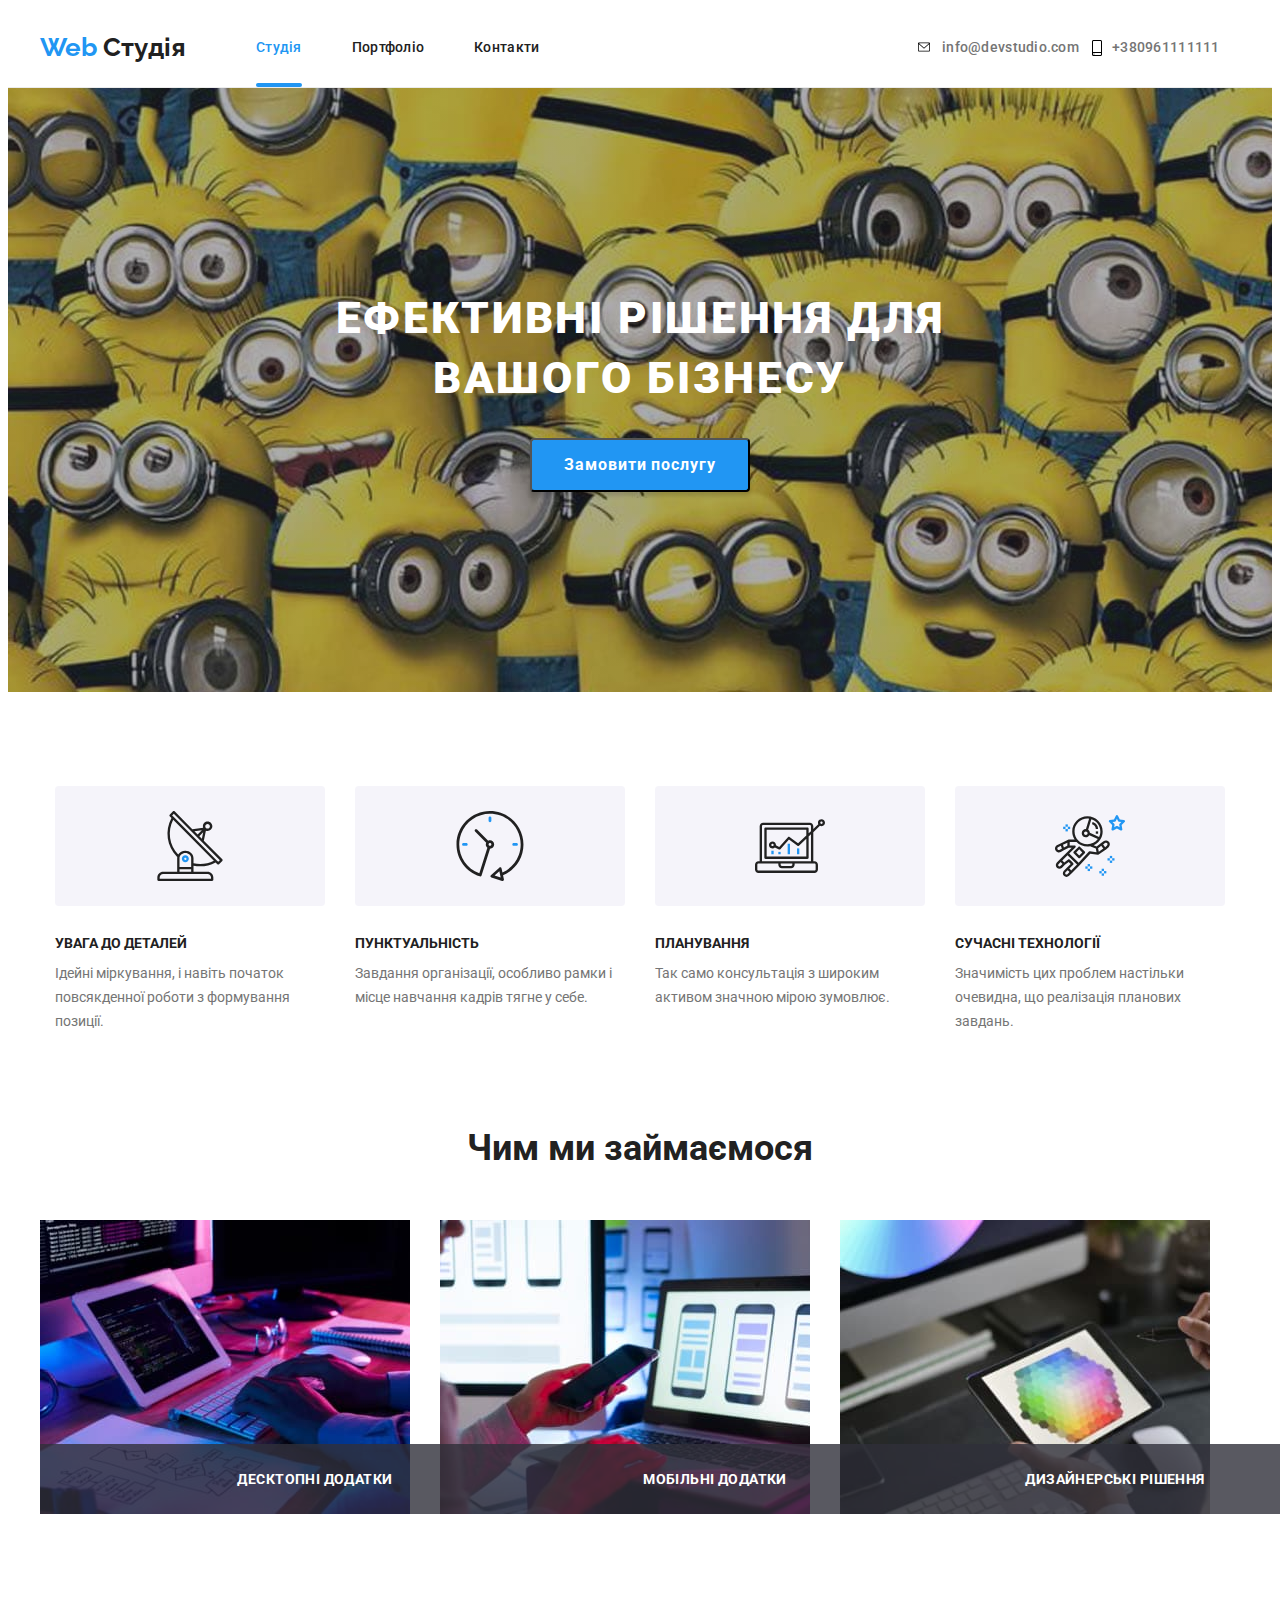
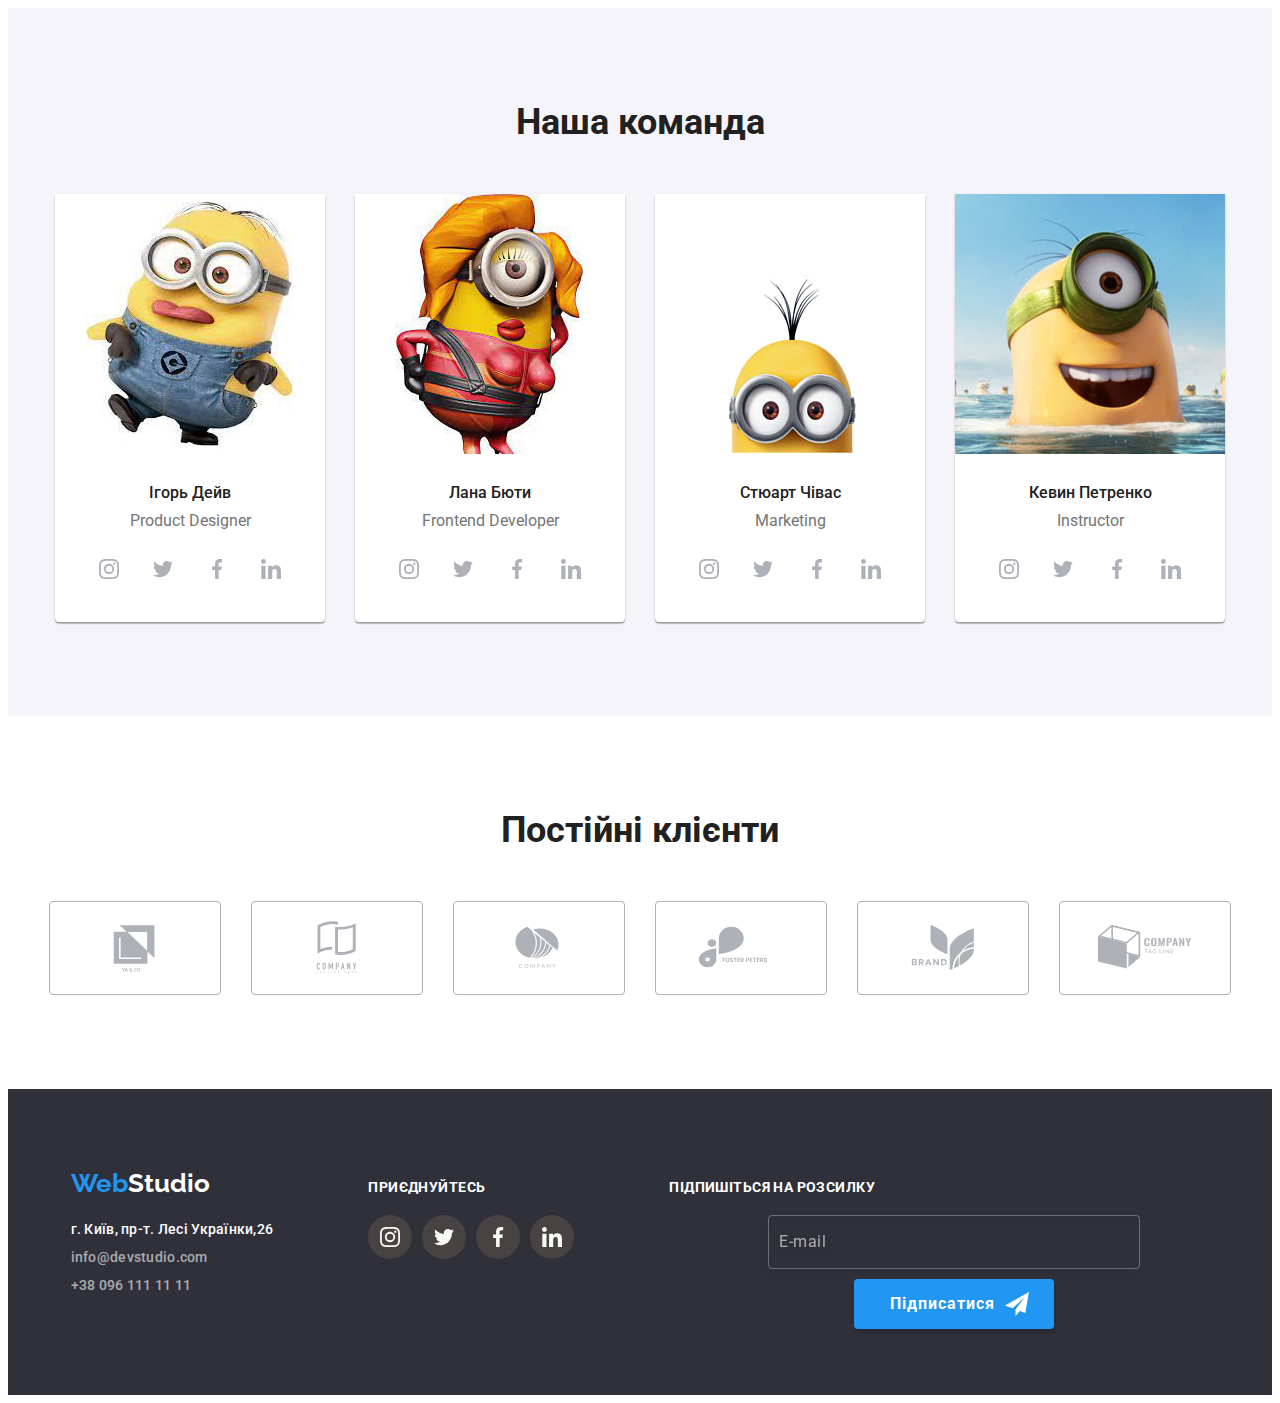
<file: index.html>
<!DOCTYPE html>
<html lang="en">
<head>
    <meta charset="UTF-8">
    <meta http-equiv="X-UA-Compatible" content="IE=edge">
    <meta name="viewport" content="width=device-width, initial-scale=1.0">
    <title>Перший сайт</title>
    <link rel="preconnect" href="https://fonts.googleapis.com">
    <link rel="preconnect" href="https://fonts.gstatic.com" crossorigin>
    <link
        href="https://fonts.googleapis.com/css2?family=Montserrat:wght@400;700&family=Raleway:wght@700&family=Roboto:wght@400;500;700;900&display=swap"
        rel="stylesheet">
        <link rel="stylesheet" href="https://cdnjs.cloudflare.com/ajax/libs/modern-normalize/1.1.0/modern-normalize.min.css"
            integrity="sha512-wpPYUAdjBVSE4KJnH1VR1HeZfpl1ub8YT/NKx4PuQ5NmX2tKuGu6U/JRp5y+Y8XG2tV+wKQpNHVUX03MfMFn9Q=="
            crossorigin="anonymous" referrerpolicy="no-referrer" />
            <link href="https://unpkg.com/aos@2.3.1/dist/aos.css" rel="stylesheet">
            <link rel="stylesheet" href="https://cdnjs.cloudflare.com/ajax/libs/animate.css/4.1.1/animate.min.css" />
    <!--<link rel="stylesheet" href="./css/styles.css">-->
    <link rel="stylesheet" href="./css/main.min.css">
</head>
<body>

    
        <header class="header">
        <div class="container">
        <nav class="navigation">
        <a href="./index.html" class="logo1 navigation__logo1 link"><span class="logo navigation__logo">Web</span>
            <span class="span-studio">Студія</span> </a>
            <ul class="navigation__list">
                <li class="navigation__item">
                    <a href="google.com" class="navigation__link link current">Студія</a>
                </li>
                <li class="navigation__item"><a href="portfolio.html" class="navigation__link link">Портфоліо</a>
                </li>
                <li class="navigation__item">
                <a href="#contaсt" class="navigation__link link">Контакти</a>
                </li>
            </ul>
            <ul class="navigation__info">
                <li class="navigation__ite">
                    <a href="mailto:info@devstudio.com" class="href-hedd link">
                        <svg class="navigation__icon" width="16px" height="12px">
                            <use href="./img/icons.svg#icon-envelope-hover"></use>
                        </svg>
                        info@devstudio.com
                    </a>
                </li>
                <li class="navigation__ite">
                    <a href="tel:+380961111111" class="href-hedd link">
                        <svg class="navigation__icon" width="10px" height="16px">
                            <use href="./img/icons.svg#icon-smartphone"></use>
                        </svg>
                        +380961111111
                    </a>
                </li>
            </ul>
             
            <button type="button" class="menu-open-btn" data-menu-open>
                <svg class="button-close" width="40px" height="40px">
                    <use href="./img/icons.svg#icon-menu_40px"></use>
                </svg>
            </button>
        </nav>
       <div class="mob-menu is-hidden" data-menu>
        <div class="container">
            <div>
        <button type="button" class="menu-close-btn" data-menu-close>
            <svg class="button-close" width="40px" height="40px">
                <use href="./img/icons.svg#icon-close-black18d"></use>
            </svg>
        </button>
        <nav class="mob-menu-navigation">
        <ul class="mob-menu-list">
            <li class="mob-menu-item">
                <a href="./index.html" class="mob-menu-link link">Студія</a>
            </li>
            <li class="mob-menu-item">
                <a href="portfolio.html" class="mob-menu-link link">Портфоліо</a>
            </li>
            <li class="mob-menu-item">
                <a href="#contaсt" class="mob-menu-link link">Контакти</a>
            </li>
        </ul>
        </nav>
        </div>
        <div>
        <div class="mob-connect">
        <ul class="mob-connect-info">
            <li class="mob-connect-tel">
                <a href="tel:+380961111111" class="mob-connect-tel link1">+380961111111</a>
            </li>
            <li class="mob-connect-ite">
                <a href="mailto:info@devstudio.com" class="mob-connect-ite link1">info@devstudio.com</a>
            </li>
            
        </ul>
        </div>
        <ul class="mob-soc-list list">
            <li class="mob-soc-item">Instagram</li>
            <li class="mob-soc-item">Twitter</a>
            </li>
            <li class="mob-soc-item">Facebook</a>
            </li>
            <li class="mob-soc-item">LinkedIn</a>
            </li>
        </ul>
        </div>
        </div>
       </div>
        </div>
    </header>
    <main>

      
     <section class="section">
            <div class="about-content">
                <h2 class="about">ЕФЕКТИВНІ РІШЕННЯ ДЛЯ ВАШОГО БІЗНЕСУ</h2>
                <button type="button" class="pointer btn" data-modal-open>Замовити послугу</button>
            </div>
            
        </section>

           <section class="section2a">
            <div class="container">
            <ul class="txt-about">
                <li class="txt-about-txt icon-about">
                    <h3 class="about2">УВАГА ДО ДЕТАЛЕЙ</h3>
                    <p class="about3">Ідейні міркування, і навіть початок повсякденної роботи з формування позиції.
                    </p>
                </li>
                <li class="txt-about-txt icon-about1">
                    <h3 class="about2">ПУНКТУАЛЬНІСТЬ</h3>
                    <p class="about3">Завдання організації, особливо рамки і місце навчання кадрів тягне у себе.</p>
                </li>
                <li class="txt-about-txt icon-about2">
                    <h3 class="about2">ПЛАНУВАННЯ</h3>
                    <p class="about3">Так само консультація з широким активом значною мірою зумовлює.</p>
                </li>
                <li class="txt-about-txt icon-about3">
                    <h3 class="about2">СУЧАСНІ ТЕХНОЛОГІЇ</h3>
                    <p class="about3">Значимість цих проблем настільки очевидна, що реалізація планових завдань.</p>
                </li>
            </ul>
            </div>
        </section>
        
            <section class="section3">
            <div class="container">
            <h2 class="about4">Чим ми займаємося</h2>
            <ul class="work-view">
                <li class="img-about">
                    <div class="img-wrap">
                    <img src="./img/box1.jpg" alt="работа" width="370" height="294">
                   <p class="img-about-txt">ДЕСКТОПНІ ДОДАТКИ</p>
                   </div>
                </li>
                <li class="img-about">
                    <div class="img-wrap">
                        <img src="./img/box2.jpg" alt="работа" width="370" height="294">
                        <p class="img-about-txt">МОБІЛЬНІ ДОДАТКИ</p>
                    </div>
                </li>
                <li class="img-about">
                    <div class="img-wrap">
                        <img src="./img/box3(1).jpg" alt="работа" width="370" height="294">
                        <p class="img-about-txt">ДИЗАЙНЕРСЬКІ РІШЕННЯ</p>
                    </div>
                </li>
            </ul>
            </div>
        </section>
        
        
        <section class="section2">
            <div class="container">
            <h2 class="about5">Наша команда</h2>
            <ul class="img-command">
                <li class="name-command flex-element2"><img src="./img/min1.jpg" alt="работа" width="270" height="260">
                    <div class="name-work">
                    <p class="name">Ігорь Дейв</p>
                    <p class="work">Product Designer</p>
                    <div class="social">
                    <ul class="social__block list">
                        <li class="social__item"><a href="" class="social__link link">
                        <svg class="social__icon" width="20px" height="20px">
                            <use href="./img/icons.svg#icon-instagram-1"></use>
                        </svg>
                        </a>
                    </li>
                        <li class="social__item"><a href="" class="social__link link">
                        <svg class="social__icon" width="20px" height="20px">
                            <use href="./img/icons.svg#icon-twitter-1"></use>
                        </svg>
                        </a>
                        </li>
                        <li class="social__item"><a href="" class="social__link link">
                          <svg class="social__icon" width="20px" height="20px">
                          <use href="./img/icons.svg#icon-facebook-1"></use>
                        </svg>
                        </a>
                    </li>
                        <li class="social__item"><a href="" class="social__link link">
                        <svg class="social__icon" width="20px" height="20px">
                            <use href="./img/icons.svg#icon-linkedin-1"></use>
                        </svg>
                        </a>
                    </li>
                    </ul>
                    </div>
                    </div>
                </li>
                <li class="name-command flex-element2"><img src="./img/min2.jpg" alt="работа" width="270" height="260">
                    <div class="name-work">
                    <p class="name">Лана Бюти</p>
                    <p class="work">Frontend Developer</p>
                    <div class="social">
                    <ul class="social__block list">
                        <li class="social__item"><a href="" class="social__link link">
                                <svg class="social__icon" width="20px" height="20px">
                                    <use href="./img/icons.svg#icon-instagram-1"></use>
                                </svg>
                            </a>
                        </li>
                        <li class="social__item"><a href="" class="social__link link">
                                <svg class="social__icon" width="20px" height="20px">
                                    <use href="./img/icons.svg#icon-twitter-1"></use>
                                </svg>
                            </a>
                        </li>
                        <li class="social__item"><a href="" class="social__link link">
                                <svg class="social__icon" width="20px" height="20px">
                                    <use href="./img/icons.svg#icon-facebook-1"></use>
                                </svg>
                            </a>
                        </li>
                        <li class="social__item"><a href="" class="social__link link">
                                <svg class="social__icon" width="20px" height="20px">
                                    <use href="./img/icons.svg#icon-linkedin-1"></use>
                                </svg>
                            </a>
                        </li>
                    </ul>
                    </div>
                    </div>
                </li>
                <li class="name-command flex-element2"><img src="./img/min3.jpg" alt="работа" width="270" height="260">
                    
                    <div class="name-work">
                    <p class="name">Стюарт Чівас</p>
                    <p class="work">Marketing</p>
                    <div class="social">
                    <ul class="social__block list">
                        <li class="social__item"><a href="" class="social__link link">
                                <svg class="social__icon" width="20px" height="20px">
                                    <use href="./img/icons.svg#icon-instagram-1"></use>
                                </svg>
                            </a>
                        </li>
                        <li class="social__item"><a href="" class="social__link link">
                                <svg class="social__icon" width="20px" height="20px">
                                    <use href="./img/icons.svg#icon-twitter-1"></use>
                                </svg>
                            </a>
                        </li>
                        <li class="social__item"><a href="" class="social__link link">
                                <svg class="social__icon" width="20px" height="20px">
                                    <use href="./img/icons.svg#icon-facebook-1"></use>
                                </svg>
                            </a>
                        </li>
                        <li class="social__item"><a href="" class="social__link link">
                                <svg class="social__icon" width="20px" height="20px">
                                    <use href="./img/icons.svg#icon-linkedin-1"></use>
                                </svg>
                            </a>
                        </li>
                    </ul>
                   </div>
                    </div>
                </li>
                <li class="name-command flex-element2"><img src="./img/min4.jpg" alt="работа" width="270" height="260">
                    <div class="name-work">
                    <p class="name">Кевин Петренко</p>
                    <p class="work">Instructor</p>
                    <div class="social">
                    <ul class="social__block list">
                        <li class="social__item"><a href="" class="social__link link">
                                <svg class="social__icon" width="20px" height="20px">
                                    <use href="./img/icons.svg#icon-instagram-1"></use>
                                </svg>
                            </a>
                        </li>
                        <li class="social__item"><a href="" class="social__link link">
                                <svg class="social__icon" width="20px" height="20px">
                                    <use href="./img/icons.svg#icon-twitter-1"></use>
                                </svg>
                            </a>
                        </li>
                        <li class="social__item"><a href="" class="social__link link">
                                <svg class="social__icon" width="20px" height="20px">
                                    <use href="./img/icons.svg#icon-facebook-1"></use>
                                </svg>
                            </a>
                        </li>
                        <li class="social__item"><a href="" class="social__link link">
                                <svg class="social__icon" width="20px" height="20px">
                                    <use href="./img/icons.svg#icon-linkedin-1"></use>
                                </svg>
                            </a>
                        </li>
                    </ul>
                    </div>
                    </div>
                </li>
            </ul>
            </div>
        </section>

 
        <section class="section4">
            <div class="container">
            <div class="regular-customer">
                <h2 class="about4">Постійні клієнти</h2>
                <ul class="regular-customer__block list">
                    <li class="regular-customer__item"><a href="" class="regular-customer__link link">
                            <svg class="regular-customer__icon" width="106px" height="60px">
                                <use href="./img/icons.svg#icon-Logo1"></use> 
                            </svg>
                        </a>
                    </li>
                        <li class="regular-customer__item"><a href="" class="regular-customer__link link">
                                <svg class="regular-customer__icon" width="106px" height="60px">
                                    <use href="./img/icons.svg#icon-Logo-1"></use>
                                </svg>
                            </a>
                        </li>
                    <li class="regular-customer__item"><a href="" class="regular-customer__link link">
                            <svg class="regular-customer__icon" width="106px" height="60px">
                                <use href="./img/icons.svg#icon-Logo-2"></use>
                            </svg>
                        </a>
                    </li>
                    <li class="regular-customer__item"><a href="" class="regular-customer__link link">
                            <svg class="regular-customer__icon" width="106px" height="60px">
                                <use href="./img/icons.svg#icon-Logo-3"></use>
                            </svg>
                        </a>
                    </li>
                    <li class="regular-customer__item"><a href="" class="regular-customer__link link">
                            <svg class="regular-customer__icon" width="106px" height="60px">
                                <use href="./img/icons.svg#icon-Logo-4"></use>
                            </svg>
                        </a>
                    </li>
                    <li class="regular-customer__item"><a href="" class="regular-customer__link link">
                            <svg class="regular-customer__icon" width="106px" height="60px">
                                <use href="./img/icons.svg#icon-Logo-6"></use>
                            </svg>
                        </a>
                    </li>
                    
                </ul>
            </div>
            </div>
        </section>
        
        <footer class="footer">
        <div class="container footer-container">
            <div class="footer-box-first">
                <a href="./index.html" class="navigation__logo1 link"><span class="navigation__logo">Web</span><span class="studio">Studio</span></a>
                <address id="contaсt">
                    <ul class="info-con">
                        <li class="foot1"><a href="https://goo.gl/maps/Qox4Wpt3PQ6pBMGy6" class="href-hedd1 link adress">г. Київ, пр-т.
                                Лесі Українки,26</a></li>
                        <li class="foot"><a href="mailto:info@devstudio.com" class="href-hedd2 link info">info@devstudio.com</a></li>
                        <li class="foot2"><a href="tel:+380961111111" class="href-hedd2 link info">+38 096 111 11 11</a></li>
                    </ul>
                </address>
            </div>
            
            <div class="footer-box-second">
             <p class="about6">ПРИЄДНУЙТЕСЬ</p>
             <ul class="command-soc">
                <li class="command-soc-item"><a href="" class="command-soc-link link">
                        <svg class="command-soc-icon" width="20px" height="20px">
                            <use href="./img/icons.svg#icon-instagram-1"></use>
                        </svg>
                    </a>
                </li>
                <li class="command-soc-item"><a href="" class="command-soc-link link">
                        <svg class="command-soc-icon" width="20px" height="20px">
                            <use href="./img/icons.svg#icon-twitter-1"></use>
                        </svg>
                    </a>
                </li>
                <li class="command-soc-item"><a href="" class="command-soc-link link">
                        <svg class="command-soc-icon" width="20px" height="20px">
                            <use href="./img/icons.svg#icon-facebook-1"></use>
                        </svg>
                    </a>
                </li>
                <li class="command-soc-item"><a href="" class="command-soc-link link">
                        <svg class="command-soc-icon" width="20px" height="20px">
                            <use href="./img/icons.svg#icon-linkedin-1"></use>
                        </svg>
                    </a>
                </li>
             </ul>
            </div>

             <div class="footer-box-third">
             <p class="about7">ПІДПИШІТЬСЯ НА РОЗСИЛКУ</p>
            <form class="online-form">
                <input type="email" class="online-form-input" name="online-email" 
                placeholder="E-mail" id="online-email">
                <div class="input-wrap">
                <button type="submit" class="submit-button1 btn">Підписатися
                    <svg class="button-send" width="24px" height="24px">
                        <use href="./img/icons.svg#icon-icon-send"></use>
                    </svg>
                 </button>
                </div>
            </form>
            </div>
        </div>
        </footer>
        
        <div class="backdrop is-hidden" data-modal>
            <!-- <div class="backdrop Убираем -is-hidden" data-modal> -->
            <div class="modal">
                <button type="button" class="modal-close" data-modal-close>
                <svg class="button-close" width="18px" height="18px">
                    <use href="./img/icons.svg#icon-close-black18d"></use>
                </svg>
             </button>
                <p class="modal-title">Залиште свої дані, ми вам передзвонимо</p>
                <form class="modal-form">
                    <div class="input-filed">
                    <label for="user-name" class="input-title">Імʼя</label>
                    <div class="input-wrap">
                    <input type="text" class="form-input" 
                        name="user-name" 
                        placeholder="" 
                        required 
                        id="user-name">
                    <svg class="input-icon" width="18px" height="18px">
                    <use href="./img/icons.svg#icon-person-black"></use>
                    </svg>
                    </div>
                    
                     <!-- required - обязательное заполнение поля -->
                    </div>
                    <div class="input-filed">
                    <label for="user-tel" class="input-title">Телефон</label>
                    <div class="input-wrap">
                    <input type="tel" class="form-input" 
                    name="user-tel" minlength="10" 
                    placeholder="" 
                    required
                     id="user-tel">
                     <svg class="input-icon" width="18px" height="18px">
                        <use href="./img/icons.svg#icon-phone-black"></use>
                    </svg>
                    </div>
                    <!-- minlength="10" - количество цифр в номере -->
                    </div>
                    <div class="input-filed">
                    <label for="user-email" class="input-title">Пошта</label>
                    <div class="input-wrap">
                    <input type="email" class="form-input" name="user-email" 
                    placeholder=""
                    id="user-email">
                    <svg class="input-icon" width="18px" height="18px">
                        <use href="./img/icons.svg#icon-email-black"></use>
                    </svg>
                    </div>
                    </div>
                    <div class="input-filed">
                    <label for="user-comment" class="input-title">Коментар</label>
                    <textarea name="user-comment" id="user-comment" class="form-input-feed" placeholder="Введіть текст" 
                    ></textarea>
                    </div>

                <input type="checkbox" 
                name="user-polisy" 
                value="true" 
                class="input-check visually-hidden" 
                id="user-polisy">
                <label for="user-polisy" class="check-text">
                    <span>
                        <svg class="check-icon" width="16px" height="15px">
                            <use href="./img/icons.svg#icon-Vector"></use>
                        </svg>
                    </span>Погоджуюся з розсилкою та приймаю<a href="" class="check-text1"> Умови договору</a>
                    
                </label>

                    <button type="submit" class="submit-button btn">Відправити</button>
                </form>
            </div>
        </div>
        <script src="https://unpkg.com/aos@2.3.1/dist/aos.js"></script>
        <script>
            AOS.init();
        </script>
       
    </main>
    <script src="./js/modal.js"></script>
    <script src="./js/menu.js"></script>
</body>
</html>
</file>
<file: css/main.min.css>
:root{--second-color:#2196F3;--second-color-txt: #FFFFFF;--letter-txt:letter-spacing: 0.03em}p,h1,h2,h3,h4,h5,h6{margin:0}ul{margin:0;padding-left:0}ul{list-style:none}button{cursor:pointer}img{display:block;max-width:100%;width:100%;height:auto}body{font-family:"roboto",sans-serif;color:#212121;color:red}.link{text-decoration:none}.link1{text-decoration:none}.section{width:100%;height:100%;margin-left:auto;margin-right:auto;background-color:#2f303a;background-image:linear-gradient(rgba(47, 48, 58, 0.4), rgba(47, 48, 58, 0.4)),url(../img/fon11.jpg);background-position:center}.section1{width:100%;height:100%;margin-left:auto;margin-right:auto;padding-top:94px;padding-bottom:94px}.section2{width:100%;height:100%;margin-left:auto;margin-right:auto;padding-top:60px;padding-bottom:60px;background-color:#f5f4fa}@media screen and (min-width: 768px){.section2{padding-top:60px;padding-bottom:60px}}@media screen and (min-width: 1200px){.section2{padding-top:94px;padding-bottom:94px}}.section2a{width:100%;height:100%;margin-left:auto;margin-right:auto;width:100%;padding-top:94px;padding-bottom:94px}.section3{display:none;padding-bottom:94px}@media screen and (min-width: 1200px){.section3{display:block;width:100%;height:100%;margin-left:auto;margin-right:auto;padding-bottom:94px}}.section4{width:100%;height:100%;margin-left:auto;margin-right:auto;padding-top:60px;padding-bottom:60px}@media screen and (min-width: 768px){.section4{padding-top:60px;padding-bottom:60px}}@media screen and (min-width: 1200px){.section4{padding-top:94px;padding-bottom:94px}}.header{border-bottom:1px solid #ececec}@media screen and (min-width: 768px){.header{padding-top:24px;padding-bottom:24px}}.navigation{display:flex;align-items:center}.navigation__logo1{font-family:"Raleway";font-style:normal;font-weight:700;font-size:26px;line-height:31px}.span-studio{color:#212121}.navigation__logo{text-align:center;color:var(--second-color)}.navigation__list{display:none;margin-left:70px}@media screen and (min-width: 768px){.navigation__list{display:flex}}.navigation__list,.navigation__item{margin-right:50px}.navigation__list,.navigation__item:last-child{margin-right:0}.navigation__link{display:block;font-weight:500;font-size:14px;line-height:1.14;letter-spacing:.02em;color:#212121;transition:color 250ms cubic-bezier(0.4, 0, 0.2, 1);position:relative}.navigation__link:hover{color:var(--second-color)}.navigation__link:focus{color:var(--second-color)}.navigation__icon{display:flex;transition:color var(--second-color) 250ms cubic-bezier(0.4, 0, 0.2, 1),fill 250ms cubic-bezier(0.4, 0, 0.2, 1)}.navigation__icon :hover{color:var(--second-color)}.navigation__icon :focus{color:var(--second-color)}.href-hedd:hover .navigation__icon,.href-hedd:focus .navigation__icon{fill:#2196f3}.navigation__info{display:none;margin-left:auto;align-items:center}@media screen and (min-width: 768px){.navigation__info{display:flex;width:170px;flex-wrap:wrap;justify-content:start;gap:10px}}@media screen and (min-width: 1200px){.navigation__info{display:flex;width:320px;flex-wrap:wrap;justify-content:start;gap:10px}}.navigation__info .navigation__ite+.navigation__ite{margin-left:3px}.menu-open-btn{margin-left:auto;background-color:rgba(0,0,0,0);border:rgba(0,0,0,0);margin-top:10px}@media screen and (min-width: 768px){.menu-open-btn{display:none}}.mob-menu{position:fixed;background-color:#fff;z-index:1;top:0;left:0;width:100%;height:100%;padding-top:10px;padding-bottom:10px}.mob-menu>.container{height:100%;display:flex;flex-direction:column;justify-content:space-between}.menu-close-btn{display:block;margin-left:auto;background-color:rgba(0,0,0,0);border:rgba(0,0,0,0)}.mob-menu-item{font-family:"Roboto";font-style:normal;font-weight:500;font-size:40px;letter-spacing:.02em;color:#212121}.mob-menu-item:not(:last-child){margin-bottom:35px}.mob-menu-link{font-family:"Roboto";font-style:normal;font-weight:500;font-size:40px;line-height:47px;letter-spacing:.02em;color:#212121}.mob-menu-link:hover{color:#2196f3}.mob-menu-link:focus{color:#2196f3}.mob-connect-tel{font-family:"Roboto";font-style:normal;font-weight:500;font-size:34px;line-height:40px;letter-spacing:.02em;color:#2196f3;margin-bottom:32px}.mob-connect-ite{font-family:"Roboto";font-style:normal;font-weight:500;font-size:24px;line-height:28px;letter-spacing:.02em;color:#757575;margin-bottom:64px}.mob-soc-list{display:flex;flex-wrap:wrap;justify-content:start;gap:20px;margin-bottom:48px}.mob-soc-item{font-weight:500;font-size:18px;line-height:22px;letter-spacing:.02em;color:#2196f3}.mob-soc-item:not(:last-child){border-right:1px solid rgba(33,33,33,.2)}.mob-soc-item::after{content:"";height:0px;width:22px;padding-right:10px;transform:rotate(90deg);text-align:top}.visually-hidden{position:absolute;white-space:nowrap;width:1px;height:1px;overflow:hidden;border:0;clip:rect(0 0 0 0);clip-path:inset(50%)}.container{width:100%;padding-left:15px;padding-right:15px;margin-left:auto;margin-right:auto}@media screen and (min-width: 480px){.container{width:480px}}@media screen and (min-width: 768px){.container{width:768px}}@media screen and (min-width: 1200px){.container{width:1200px}}.current{color:#2196f3}.current::after{content:"";display:block;position:absolute;width:100%;height:4px;border-radius:2px;bottom:-32px;left:0;background-color:#2196f3}.about-content{padding-top:118px;padding-bottom:118px;margin-left:auto;margin-right:auto}@media screen and (min-width: 1200px){.about-content{padding-top:200px;padding-bottom:200px;margin-left:auto;margin-right:auto}}.about{width:100%;font-weight:900;font-size:26px;line-height:1.36;letter-spacing:.06em;color:var(--second-color-txt);text-align:center;margin:auto}@media screen and (min-width: 480px){.about{width:360px;left:60px;top:118px;font-family:"Roboto";font-style:normal;font-weight:900;font-size:26px;line-height:42px;text-align:center;letter-spacing:.06em;color:var(--second-color-txt)}}@media screen and (min-width: 768px){.about{width:360px;left:204px;top:118px;font-family:"Roboto";font-style:normal;font-weight:900;font-size:26px;line-height:42px;text-align:center;letter-spacing:.06em;color:var(--second-color-txt)}}@media screen and (min-width: 1200px){.about{width:696px;height:120px;left:452px;top:280px;font-family:"Roboto";font-style:normal;font-weight:900;font-size:44px;line-height:60px;text-align:center;letter-spacing:.06em;text-transform:uppercase;color:#fff}}.about2{font-weight:700;font-size:14px;line-height:1.14;letter-spacing:var(--letter-txt);color:#212121;margin-bottom:10px}@media screen and (min-width: 480px){.about2{text-align:center}}@media screen and (min-width: 768px){.about2{text-align:left}}.about3{font-size:14px;line-height:1.71;letter-spacing:var(--letter-txt);color:#757575}.about4{font-weight:700;font-size:28px;line-height:1.16;letter-spacing:var(--letter-txt);color:#212121;text-align:center;margin-bottom:30px}@media screen and (min-width: 768px){.about4{font-size:28px;margin-bottom:30px}}@media screen and (min-width: 1200px){.about4{font-size:36px;margin-bottom:50px}}.about5{font-weight:700;font-size:28px;line-height:1.16;letter-spacing:var(--letter-txt);color:#212121;text-align:center;margin-bottom:30px}@media screen and (min-width: 768px){.about5{font-size:28px;margin-bottom:30px}}@media screen and (min-width: 1200px){.about5{font-size:36px;margin-bottom:50px}}.txt-about{display:flex;flex-wrap:wrap;justify-content:center;gap:30px}@media screen and (min-width: 768px){.txt-about{display:flex;flex-wrap:wrap;gap:30px}}@media screen and (min-width: 1200px){.txt-about{display:flex;justify-content:center}}@media screen and (min-width: 768px){.txt-about-txt{width:354px;height:224px}}@media screen and (min-width: 1200px){.txt-about-txt{width:270px;height:248px}}.txt-about-txt::before{display:block;content:"";width:100%;height:120px;background-repeat:no-repeat;background-position:center;margin-bottom:30px;border-radius:4px}.skills-about{width:1600px;margin-left:auto;margin-right:auto;text-align:center}.img-about-txt{position:absolute;top:0;left:0;font-family:"Roboto";font-style:normal;font-weight:700;font-size:14px;line-height:16px;text-align:center;letter-spacing:.03em;text-transform:uppercase;color:#fff;background:rgba(47,48,58,.8);padding:27px 90px;width:100%;transform:translateY(224px)}.work-view,.work-clients{display:flex}.work-view .img-about+.img-about{margin-left:30px}.img-wrap{position:relative}.work-clients .img-clients+.img-clients{margin-left:30px}.icon-about{border-radius:0px}.icon-about::before{background-image:url(../img/antena1.svg);background-color:#f5f4fa}.icon-about1{border-radius:0px}.icon-about1::before{background-image:url(../img/clock1.svg);background-color:#f5f4fa}.icon-about2{border-radius:0px}.icon-about2::before{background-image:url(../img/diagram1.svg);background-color:#f5f4fa}.icon-about3{border-radius:0px}.icon-about3::before{background-image:url(../img/astronaut1.svg);background-color:#f5f4fa}.pointer{display:block;background:#2196f3;box-shadow:0px 4px 4px rgba(0,0,0,.15);border-radius:4px;padding:10px 32px;margin-left:auto;margin-right:auto;margin-top:30px}.btn{font-family:"Roboto";font-style:normal;font-weight:700;font-size:16px;line-height:1.875;letter-spacing:.06em;color:var(--second-color-txt)}.button-work{display:flex;flex-wrap:wrap;gap:8px;justify-content:start}@media screen and (min-width: 768px){.button-work{width:768px;justify-content:center}}@media screen and (min-width: 1200px){.button-work{width:1200px;justify-content:center}}.button-navi{border-radius:4px}.button-navi:hover{box-shadow:0px 3px 1px rgba(0,0,0,.1),0px 1px 2px rgba(0,0,0,.08),0px 2px 2px rgba(0,0,0,.12)}.pointer1a{display:inline-block;padding:6px 22px;border-color:rgba(0,0,0,0);border-radius:4px;transition:background-color 250ms cubic-bezier(0.4, 0, 0.2, 1),color 250ms cubic-bezier(0.4, 0, 0.2, 1)}.pointer1a:hover,.pointer1a:focus{color:#eee}.pointer1a:hover,.pointer1a:focus{background-color:#2196f3}.pointer1{display:inline-block;padding:6px 22px;border-color:rgba(0,0,0,0);border-radius:4px;transition:background-color 250ms cubic-bezier(0.4, 0, 0.2, 1),color 250ms cubic-bezier(0.4, 0, 0.2, 1)}.pointer1:hover,.pointer1:focus{color:#eee}.pointer1:hover,.pointer1:focus{background-color:#2196f3}.btn2{font-family:"Roboto";font-style:normal;font-weight:500;font-size:16px;line-height:1.625;letter-spacing:var(--letter-txt);color:#000;text-align:center}.button-send{position:absolute;margin-left:10px;top:50%;transform:translateY(-50%)}.button-send{fill:var(--second-color-txt)}.submit-button1{width:200px;height:50px;background:#2196f3;box-shadow:0px 4px 4px rgba(0,0,0,.15);border-radius:4px;border-color:rgba(0,0,0,0);padding-right:30px}.href-hedd{font-weight:500;font-size:14px;line-height:1.14;letter-spacing:.02em;color:#757575;display:flex;align-items:center;gap:10px;transition:color var(--second-color) 250ms cubic-bezier(0.4, 0, 0.2, 1),fill 250ms cubic-bezier(0.4, 0, 0.2, 1)}.href-hedd:hover{color:var(--second-color)}.href-hedd:focus{color:var(--second-color)}@media screen and (max-width: 768px){.href-hedd{font-size:12px}}@media screen and (max-width: 1199px){.href-hedd{font-size:12px}}.name-command{box-shadow:#757575}.img-command{display:flex;flex-wrap:wrap;justify-content:center;box-shadow:#757575}@media screen and (min-width: 480px){.img-command{display:flex;flex-wrap:wrap;gap:30px;justify-content:center;box-shadow:#757575}}.name-work{padding-top:30px;padding-bottom:30px}.name{font-weight:500;font-size:16px;line-height:1.18;letter-spacing:var(--letter-txt);color:#212121;text-align:center}.work{font-weight:400;font-size:16px;line-height:1.18;letter-spacing:var(--letter-txt);color:#757575;text-align:center;margin-top:10px;margin-bottom:16px}.social__block{display:flex;justify-content:center;gap:10px}.social__link{width:44px;height:44px;border-radius:50%;display:flex;align-items:center;fill:#fff;justify-content:center;transition:background-color 250ms cubic-bezier(0.4, 0, 0.2, 1)}.social__link:hover,.social__link:focus{background-color:#2196f3}.social__icon{fill:#afb1b8;transition:fill 250ms cubic-bezier(0.4, 0, 0.2, 1)}.social__link:hover .social__icon,.social__link:focus .social__icon{fill:#fff}.footer{padding-top:60px;padding-bottom:60px;background:#2f303a}.footer-container{width:100%;display:flex;flex-wrap:wrap;align-items:baseline;justify-content:center;gap:95px}@media screen and (max-width: 480px){.info-con{text-align:center}}@media screen and (min-width: 480px){.info-con{text-align:center}}@media screen and (min-width: 768px){.info-con{text-align:center}}@media screen and (min-width: 1200px){.info-con{text-align:left}}.footer-box-first{text-align:center}@media screen and (min-width: 1200px){.footer-box-first{text-align:left}}.foot{margin-bottom:9px}.foot1{margin-bottom:9px;margin-top:20px}.footer-box-third{margin-top:30px}@media screen and (min-width: 768px){.footer-box-third{width:450px;height:156px}}@media screen and (min-width: 1200px){.footer-box-third{width:570px;height:156px}}.about6{font-family:"Roboto";font-style:normal;font-weight:700;font-size:14px;line-height:16px;letter-spacing:.03em;text-transform:uppercase;color:#fff;align-items:baseline;margin-bottom:20px}@media screen and (max-width: 480px){.about6{text-align:center}}@media screen and (min-width: 480px){.about6{font-family:"Roboto";font-style:normal;font-weight:700;font-size:14px;line-height:16px;letter-spacing:.03em;text-transform:uppercase;color:#fff;align-items:baseline;margin-bottom:20px;text-align:center}}@media screen and (min-width: 768px){.about6{font-family:"Roboto";font-style:normal;font-weight:700;font-size:14px;line-height:16px;letter-spacing:.03em;text-transform:uppercase;color:#fff;align-items:baseline;margin-bottom:20px;text-align:center}}@media screen and (min-width: 1200px){.about6{font-family:"Roboto";font-style:normal;font-weight:700;font-size:14px;line-height:16px;letter-spacing:.03em;text-transform:uppercase;color:#fff;align-items:baseline;margin-bottom:20px;text-align:left}}.about7{font-family:"Roboto";font-style:normal;font-weight:700;font-size:14px;line-height:16px;letter-spacing:.03em;text-transform:uppercase;color:#fff;align-items:baseline;margin-bottom:20px;text-align:center}@media screen and (min-width: 1200px){.about7{font-family:"Roboto";font-style:normal;font-weight:700;font-size:14px;line-height:16px;letter-spacing:.03em;text-transform:uppercase;color:#fff;align-items:baseline;margin-bottom:20px;text-align:left}}.studio{font-family:"Raleway";font-style:normal;font-weight:700;font-size:26px;line-height:1.19;letter-spacing:var(--letter-txt);color:var(--second-color-txt)}.adress{font-weight:400;font-style:normal;font-size:14px;line-height:1.71;letter-spacing:var(--letter-txt);color:var(--second-color-txt)}.info{font-style:normal;font-weight:400;font-size:14px;line-height:1.71;letter-spacing:var(--letter-txt);color:rgba(255,255,255,.6)}.href-hedd1{font-weight:500;font-size:14px;line-height:1.14;letter-spacing:.02em;color:#fff;transition:color 250ms cubic-bezier(0.4, 0, 0.2, 1)}.href-hedd1:hover{color:var(--second-color)}.href-hedd1:focus{color:var(--second-color)}.href-hedd2{font-weight:500;font-size:14px;line-height:1.14;letter-spacing:.02em;color:rgba(255,255,255,.6);transition:color 250ms cubic-bezier(0.4, 0, 0.2, 1)}.href-hedd2:hover{color:var(--second-color)}.href-hedd2:focus{color:var(--second-color)}.project-work{padding-top:20px;padding-bottom:20px;padding-left:24px;padding-right:24px}.project{font-family:"Roboto";font-style:normal;font-weight:700;font-size:18px;line-height:2;letter-spacing:.06em;color:#212121}.work1{font-weight:400;font-size:16px;line-height:1.87;letter-spacing:var(--letter-txt);color:#757575;margin-top:4px}.command-soc{display:flex;justify-content:center;gap:10px}.command-soc-link{width:44px;height:44px;border-radius:50%;display:flex;align-items:center;justify-content:center;fill:#f9fbf9;background-color:#484343;transition:background-color 250ms cubic-bezier(0.4, 0, 0.2, 1)}.command-soc-link:hover,.command-soc-link:focus{background-color:#2196f3}.command-soc-icon{transition:fill 250ms cubic-bezier(0.4, 0, 0.2, 1)}.command-soc-link:hover .command-soc-icon,.command-soc-link:focus .command-soc-icon{fill:#fff}.regular-customer__block{display:flex;flex-wrap:wrap;justify-content:center;gap:30px}.regular-customer__item{display:block;content:"";background-size:contain;background-repeat:no-repeat;background-position:center}.regular-customer__link{display:flex;width:210px;height:92px;align-items:center;fill:#fff;border:1px solid #afb1b8;border-radius:4px;justify-content:center}.regular-customer__link:hover,.regular-customer__link:focus{border-color:#2196f3}@media screen and (min-width: 768px){.regular-customer__link{width:226px;height:92px}}@media screen and (min-width: 1200px){.regular-customer__link{width:170px;height:92px}}.regular-customer__icon{fill:#afb1b8;transition:fill 250ms cubic-bezier(0.4, 0, 0.2, 1)}.regular-customer__link:hover .regular-customer__icon,.regular-customer__link:focus .regular-customer__icon{fill:#2196f3}.flex-element{width:450px;background:#fff;border:1px solid #eee}@media screen and (min-width: 768px){.flex-element{width:354px}}.img1{border-radius:1px}.img1:hover{box-shadow:0px 1px 1px rgba(0,0,0,.12),0px 4px 4px rgba(0,0,0,.06),1px 4px 6px rgba(0,0,0,.16)}.img1-wrap{position:relative;overflow:hidden}.img1-txt{position:absolute;top:0;left:0;font-family:"Roboto";font-style:normal;font-weight:400;font-size:18px;line-height:28px;letter-spacing:.03em;color:#fff;background:rgba(33,150,243,.9);height:100%;padding:62px 24px;transform:translateY(100%);transition:transform 250ms cubic-bezier(0.4, 0, 0.2, 1)}.img1 :hover .img1-txt{transform:translateY(0)}.flex-element2{width:450px;height:622px;background:#fff;box-shadow:0px 1px 3px rgba(0,0,0,.12),0px 1px 1px rgba(0,0,0,.14),0px 2px 1px rgba(0,0,0,.2);border-radius:0px 0px 4px 4px}@media screen and (min-width: 768px){.flex-element2{width:354px;height:536px}}@media screen and (min-width: 1200px){.flex-element2{width:270px;height:428px}}.flex-element:nth-last-child(-n+3){margin-bottom:0}.flex-element .img1+.img1{margin-left:30px}.img-project{display:flex;flex-wrap:wrap;flex-direction:row;margin-top:30px;gap:30px}@media screen and (min-width: 480px){.img-project{display:flex;flex-wrap:wrap;gap:28px;margin-top:40px}}@media screen and (min-width: 768px){.img-project{display:flex;flex-wrap:wrap;margin-top:30px;gap:28px}}@media screen and (min-width: 1200px){.img-project{display:flex;flex-wrap:wrap;gap:30px;margin-top:50px;justify-content:center}}.online-form{display:flex;flex-wrap:wrap;justify-content:center;gap:10px}.online-form-input{width:450px;height:50px;background-color:rgba(0,0,0,0);border:1px solid rgba(255,255,255,.3);filter:drop-shadow(0px 4px 4px rgba(0, 0, 0, 0.15));border-radius:4px;padding-left:10px;color:rgba(255,255,255,.6)}.online-form-input::placeholder{font-family:"Roboto";font-style:normal;font-size:16px;letter-spacing:.03em;color:rgba(255,255,255,.6);margin-left:10px}@media screen and (max-width: 479px){.online-form-input{width:290px;height:50px;background-color:rgba(0,0,0,0);border:1px solid rgba(255,255,255,.3);filter:drop-shadow(0px 4px 4px rgba(0, 0, 0, 0.15));border-radius:4px;padding-left:10px;color:rgba(255,255,255,.6)}.online-form-input::placeholder{font-family:"Roboto";font-style:normal;font-size:16px;letter-spacing:.03em;color:rgba(255,255,255,.6);margin-left:10px}}@media screen and (min-width: 768px){.online-form-input{width:450px;height:50px;background-color:rgba(0,0,0,0);border:1px solid rgba(255,255,255,.3);filter:drop-shadow(0px 4px 4px rgba(0, 0, 0, 0.15));border-radius:4px;padding-left:10px;color:rgba(255,255,255,.6)}.online-form-input::placeholder{font-family:"Roboto";font-style:normal;font-size:16px;letter-spacing:.03em;color:rgba(255,255,255,.6);margin-left:10px}}@media screen and (min-width: 1200px){.online-form-input{width:358px;background-color:rgba(0,0,0,0);border:1px solid rgba(255,255,255,.3);filter:drop-shadow(0px 4px 4px rgba(0, 0, 0, 0.15));border-radius:4px;padding-left:10px;color:rgba(255,255,255,.6)}.online-form-input::placeholder{font-family:"Roboto";font-style:normal;font-size:16px;letter-spacing:.03em;color:rgba(255,255,255,.6);margin-left:10px}}.backdrop{position:fixed;top:0;width:100%;height:100%;background-color:rgba(137,132,132,.4);transition:opacity 550ms linear,visibility 550ms}.backdrop.is-hidden .modal{transform:translate(-50%, -50%) scale(0)}.is-hidden{opacity:0;visibility:hidden;pointer-events:none}.modal{position:absolute;width:450px;min-height:609px;top:50%;left:50%;background-color:#fff;border-radius:10px;transform:translate(-50%, -50%) scale(1);transition:transform 550ms linear;padding:40px}@media screen and (min-width: 1200px){.modal{width:528px;min-height:581px}}.modal-close{position:absolute;display:flex;right:8px;top:8px;width:30px;height:30px;border-radius:50%;justify-content:center;align-items:center;background-color:rgba(0,0,0,0);border:1px solid rgba(177,175,175,.1019607843);box-shadow:0px 1px 3px rgba(0,0,0,.12),0px 1px 1px rgba(0,0,0,.14),0px 2px 1px rgba(0,0,0,.2)}.button-close{transition:fill 250ms cubic-bezier(0.4, 0, 0.2, 1)}.modal-close:hover .button-close{fill:var(--second-color)}.modal-close:focus .button-close{fill:var(--second-color)}.menu-close-btn:focus .button-close{fill:var(--second-color)}.menu-close-btn:hover .button-close{fill:var(--second-color)}.submit-button{display:block;width:200px;height:50px;background:#2196f3;border:rgba(0,0,0,0);border-radius:4px;padding:10px 32px;margin-left:auto;margin-right:auto}.modal-title{font-family:"Roboto";font-style:normal;font-weight:700;font-size:20px;line-height:23px;text-align:center;letter-spacing:.03em;color:#212121;margin-bottom:12px}.input-filed{margin-bottom:10px}.input-wrap{position:relative}.form-input{width:100%;height:40px;border-radius:4px;padding-left:40px;font-size:12px;color:#757575;border:1px solid rgba(33,33,33,.2);transition:transform 250ms cubic-bezier(0.4, 0, 0.2, 1)}.form-input::placeholder{font-family:"Roboto";font-style:normal;font-weight:400;font-size:12px;line-height:14px;letter-spacing:.01em;color:#757575}.form-input:hover{border-color:#2196f3}.form-input:focus{outline-color:var(--second-color)}.input-icon{position:absolute;left:12px;top:50%;transform:translateY(-50%);transition:fill 250ms cubic-bezier(0.4, 0, 0.2, 1)}.form-input:hover+.input-icon{fill:var(--second-color)}.form-input:focus+.input-icon{fill:var(--second-color)}.form-input-feed{width:100%;height:120px;border:1px solid rgba(33,33,33,.2);border-radius:4px;margin-bottom:10px;padding-left:16px;padding-top:12px;font-family:"Roboto";font-style:normal;font-weight:400;font-size:12px;letter-spacing:.01em;color:#757575;resize:none;transition:outline-color 250ms cubic-bezier(0.4, 0, 0.2, 1)}.form-input-feed::placeholder{font-family:"Roboto";font-style:normal;font-weight:400;font-size:12px;line-height:14px;letter-spacing:.01em;color:rgba(117,117,117,.5)}.form-input-feed:hover{border-color:#2196f3}.form-input-feed:focus{outline-color:var(--second-color)}.input-title{display:block;margin-bottom:4px;font-size:12px;color:#757575}.check-text{font-family:"Roboto";font-style:normal;font-size:12px;line-height:14px;letter-spacing:.03em;color:#757575;display:flex;margin-bottom:30px;justify-content:center}.check-text span{width:16px;height:15px;border:2px solid #000;border-radius:3px;margin-right:8px;display:flex;align-items:center;justify-content:center;transition:background-color 250ms cubic-bezier(0.4, 0, 0.2, 1),border-color 250ms cubic-bezier(0.4, 0, 0.2, 1)}.input-check:checked+.check-text span{border-color:var(--second-color);background-color:var(--second-color)}.input-check:focus+.check-text span{border-color:var(--second-color)}@media screen and (min-width: 1200px){.check-text{font-family:"Roboto";font-style:normal;font-size:14px;letter-spacing:.03em;color:#757575;display:flex;margin-bottom:30px;justify-content:center}.check-text span{width:16px;height:15px;border:2px solid #000;border-radius:3px;margin-right:8px;display:flex;align-items:center;justify-content:center;transition:background-color 250ms cubic-bezier(0.4, 0, 0.2, 1),border-color 250ms cubic-bezier(0.4, 0, 0.2, 1)}.input-check:checked+.check-text span{border-color:var(--second-color);background-color:var(--second-color)}.input-check:focus+.check-text span{border-color:var(--second-color)}}.check-icon{fill:rgba(0,0,0,0);transition:fill 250ms cubic-bezier(0.4, 0, 0.2, 1)}.input-check:checked+.check-text .check-icon{fill:#fff}.check-text1{font-family:"Roboto";font-style:normal;font-size:12px;letter-spacing:.03em;color:#2196f3}@media screen and (min-width: 1200px){.check-text1{font-family:"Roboto";font-style:normal;font-size:14px;letter-spacing:.03em;color:#2196f3}}/*# sourceMappingURL=main.min.css.map */
</file>
